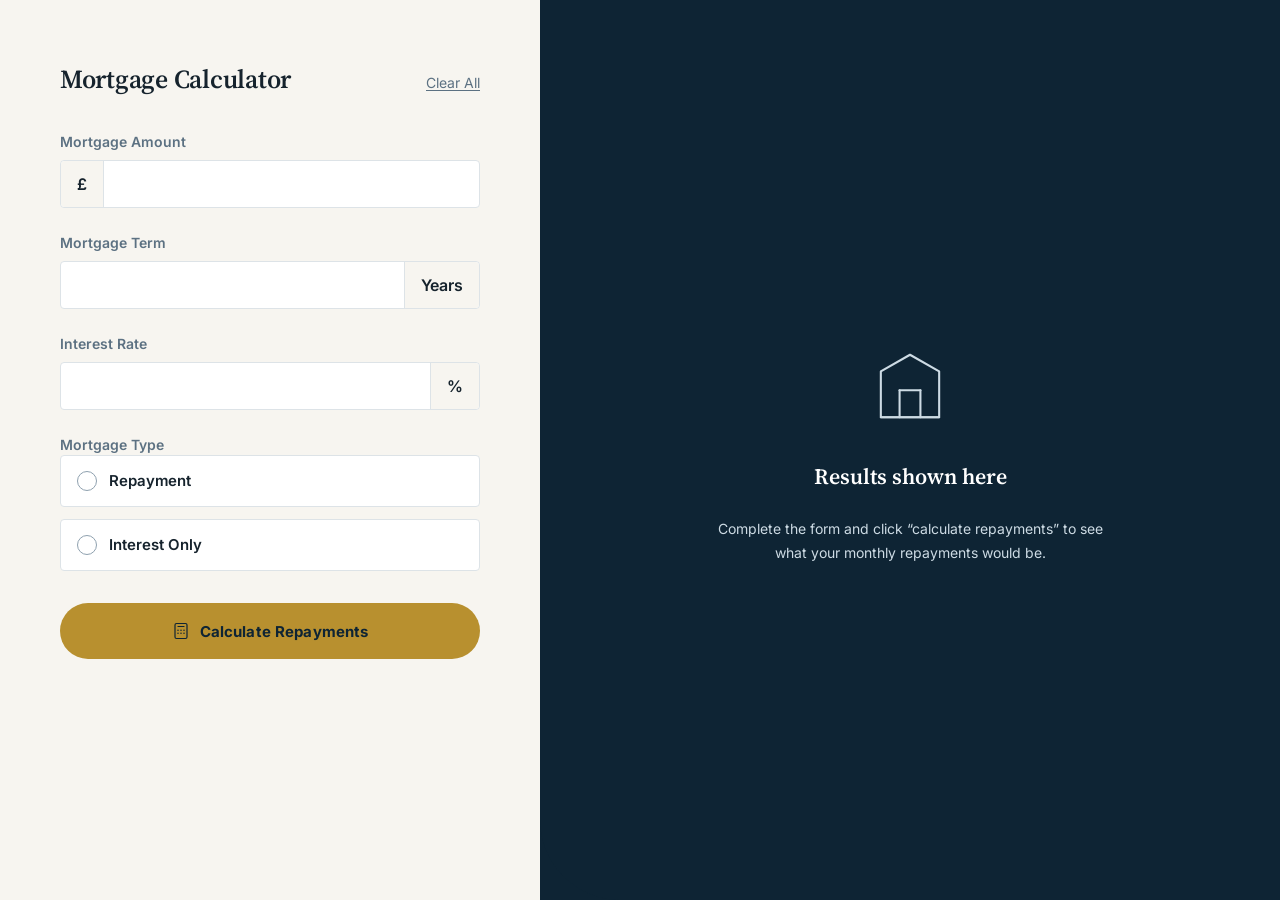
<file: index.html>
<!doctype html>
<html lang="en">
  <head>
    <meta charset="UTF-8" />
    <meta name="viewport" content="width=device-width, initial-scale=1.0" />
    <meta name="author" content="jibare-ekumma" />
    <meta
      name="description"
      content="Calculate your monthly and total mortgage repayments."
    />
    <link rel="preconnect" href="https://fonts.googleapis.com" />
    <link rel="preconnect" href="https://fonts.gstatic.com" crossorigin />
    <link
      href="https://fonts.googleapis.com/css2?family=Source+Serif+4:opsz,wght@8..60,500;8..60,600;8..60,700&family=Inter:wght@400;500;600;700&display=swap"
      rel="stylesheet"
    />
    <link rel="stylesheet" href="home.css" />
    <link rel="icon" href="images/favicon-32x32.png" type="image/png" />
    <title>Mortgage Repayment Calculator</title>
  </head>

  <body>
    <div class="app">
      <!-- FORM PANEL -->
      <main class="panel panel--form">
        <section class="form-card" id="form-section">
          <div class="form-card__header">
            <h1 class="form-card__title">Mortgage Calculator</h1>
            <button type="button" class="link-btn" id="clear-all-btn">
              Clear All
            </button>
          </div>

          <form class="form" novalidate>
            <!-- Mortgage Amount -->
            <div class="field">
              <label class="field__label" for="mortgage-amount">
                Mortgage Amount
              </label>
              <div class="field__control field__control--prefix">
                <span class="field__adorn">£</span>
                <input
                  id="mortgage-amount"
                  name="mortgage-amount"
                  type="number"
                  step="100"
                  min="0"
                  inputmode="decimal"
                  required
                />
              </div>
              <p class="field__error" id="error-amount">
                Field cannot be left empty
              </p>
            </div>

            <!-- Mortgage Term -->
            <div class="field">
              <label class="field__label" for="mortgage-term">
                Mortgage Term
              </label>
              <div class="field__control field__control--suffix">
                <input
                  id="mortgage-term"
                  name="mortgage-term"
                  type="number"
                  step="1"
                  min="0"
                  inputmode="numeric"
                  required
                />
                <span class="field__adorn">Years</span>
              </div>
              <p class="field__error" id="error-term">
                Field cannot be left empty
              </p>
            </div>

            <!-- Interest Rate -->
            <div class="field">
              <label class="field__label" for="interest-rate">
                Interest Rate
              </label>
              <div class="field__control field__control--suffix">
                <input
                  id="interest-rate"
                  name="interest-rate"
                  type="number"
                  step="0.1"
                  min="0"
                  inputmode="decimal"
                  required
                />
                <span class="field__adorn">%</span>
              </div>
              <p class="field__error" id="error-rate">
                Field cannot be left empty
              </p>
            </div>

            <!-- Repayment Type -->
            <fieldset class="radio-group">
              <legend class="field__label">Mortgage Type</legend>

              <label class="radio-option" for="repayment-radio">
                <input
                  id="repayment-radio"
                  type="radio"
                  name="type"
                  value="repayment"
                />
                <span class="radio-option__dot" aria-hidden="true"></span>
                <span class="radio-option__label">Repayment</span>
              </label>

              <label class="radio-option" for="interest-radio">
                <input
                  id="interest-radio"
                  type="radio"
                  name="type"
                  value="interest"
                />
                <span class="radio-option__dot" aria-hidden="true"></span>
                <span class="radio-option__label">Interest Only</span>
              </label>

              <p class="field__error" id="error-radio">
                Please select a mortgage type
              </p>
            </fieldset>

            <button type="button" class="btn-calculate" id="calculate-button">
              <svg
                viewBox="0 0 24 24"
                fill="none"
                aria-hidden="true"
                class="btn-calculate__icon"
              >
                <rect
                  x="4"
                  y="2"
                  width="16"
                  height="20"
                  rx="2"
                  stroke="currentColor"
                  stroke-width="1.6"
                />
                <line
                  x1="8"
                  y1="6"
                  x2="16"
                  y2="6"
                  stroke="currentColor"
                  stroke-width="1.6"
                  stroke-linecap="round"
                />
                <line
                  x1="8"
                  y1="11"
                  x2="8.01"
                  y2="11"
                  stroke="currentColor"
                  stroke-width="2"
                  stroke-linecap="round"
                />
                <line
                  x1="12"
                  y1="11"
                  x2="12.01"
                  y2="11"
                  stroke="currentColor"
                  stroke-width="2"
                  stroke-linecap="round"
                />
                <line
                  x1="16"
                  y1="11"
                  x2="16.01"
                  y2="11"
                  stroke="currentColor"
                  stroke-width="2"
                  stroke-linecap="round"
                />
                <line
                  x1="8"
                  y1="15"
                  x2="8.01"
                  y2="15"
                  stroke="currentColor"
                  stroke-width="2"
                  stroke-linecap="round"
                />
                <line
                  x1="12"
                  y1="15"
                  x2="12.01"
                  y2="15"
                  stroke="currentColor"
                  stroke-width="2"
                  stroke-linecap="round"
                />
                <line
                  x1="16"
                  y1="15"
                  x2="16.01"
                  y2="15"
                  stroke="currentColor"
                  stroke-width="2"
                  stroke-linecap="round"
                />
              </svg>
              Calculate Repayments
            </button>
          </form>
        </section>
      </main>

      <!-- RESULTS PANEL -->
      <aside class="panel panel--results">
        <section class="results-empty" id="results-empty">
          <svg
            viewBox="0 0 96 96"
            fill="none"
            class="results-empty__icon"
            aria-hidden="true"
          >
            <path
              d="M20 78 L20 34 L48 18 L76 34 L76 78 Z"
              stroke="currentColor"
              stroke-width="2"
              stroke-linejoin="round"
            />
            <line
              x1="20"
              y1="78"
              x2="76"
              y2="78"
              stroke="currentColor"
              stroke-width="2"
              stroke-linecap="round"
            />
            <line
              x1="38"
              y1="78"
              x2="38"
              y2="52"
              stroke="currentColor"
              stroke-width="2"
              stroke-linecap="round"
            />
            <line
              x1="58"
              y1="78"
              x2="58"
              y2="52"
              stroke="currentColor"
              stroke-width="2"
              stroke-linecap="round"
            />
            <line
              x1="38"
              y1="52"
              x2="58"
              y2="52"
              stroke="currentColor"
              stroke-width="2"
              stroke-linecap="round"
            />
          </svg>
          <h2 class="results-empty__title">Results shown here</h2>
          <p class="results-empty__text">
            Complete the form and click “calculate repayments” to see what your
            monthly repayments would be.
          </p>
        </section>

        <section class="results" id="results-section">
          <div class="results__header">
            <h2 class="results__title">Your Results</h2>
            <p class="results__text">
              Your results are shown below based on the information you
              provided. To adjust the results, edit the form and click
              “calculate repayments” again.
            </p>
          </div>

          <div class="results__card">
            <div class="result-row">
              <h3 class="result-row__label">Your monthly repayments</h3>
              <p
                class="result-row__value result-row__value--primary"
                id="monthly-repayment"
              >
                £<span id="monthly-result">0.00</span>
              </p>
            </div>

            <hr class="results__divider" />

            <div class="result-row">
              <h3 class="result-row__label">
                Total you'll repay over the term
              </h3>
              <p class="result-row__value" id="total-repayment">
                £<span id="total-result">0.00</span>
              </p>
            </div>
          </div>
        </section>
      </aside>
    </div>

    <script defer src="app.js"></script>
  </body>
</html>
</file>
<file: home.css>
*,
*::before,
*::after {
  box-sizing: border-box;
}

* {
  margin: 0;
  padding: 0;
}

html {
  font-size: 62.5%;
}

body {
  font-family: "Inter", system-ui, -apple-system, "Segoe UI", sans-serif;
  font-size: 1.5rem;
  color: #16232d;
  line-height: 1.5;
  background-color: #0e2434;
}

button {
  font-family: inherit;
  cursor: pointer;
  border: none;
  background: none;
  color: inherit;
}

input {
  font-family: inherit;
}

input[type=number]::-webkit-outer-spin-button, input[type=number]::-webkit-inner-spin-button {
  -webkit-appearance: none;
  margin: 0;
}

.app {
  display: flex;
  flex-direction: column;
  min-height: 100vh;
}
@media (min-width: 900px) {
  .app {
    flex-direction: row;
    align-items: stretch;
  }
}

.panel {
  width: 100%;
}

.panel--form {
  background-color: #f7f5f0;
  padding: 4rem 2.4rem;
}
@media (min-width: 900px) {
  .panel--form {
    max-width: 54rem;
    padding: 6rem;
  }
}

.panel--results {
  background-color: #0e2434;
  padding: 4rem 2.4rem;
  display: flex;
  flex-direction: column;
  justify-content: center;
}
@media (min-width: 900px) {
  .panel--results {
    flex: 1;
    padding: 6rem;
    border-radius: 0 0 0 8rem;
  }
}

.form-card {
  max-width: 44rem;
  margin: 0 auto;
}
.form-card__header {
  display: flex;
  align-items: baseline;
  justify-content: space-between;
  margin-bottom: 3.2rem;
}
.form-card__title {
  font-family: "Source Serif 4", Georgia, serif;
  font-size: 2.6rem;
  font-weight: 600;
  color: #16232d;
  letter-spacing: -0.01em;
}

.link-btn {
  font-size: 1.4rem;
  color: #5c7182;
  text-decoration: underline;
  text-underline-offset: 2px;
  transition: color 0.15s ease;
}
.link-btn:hover {
  color: #16232d;
}

.form {
  display: flex;
  flex-direction: column;
  gap: 2.4rem;
}

.field {
  display: flex;
  flex-direction: column;
  gap: 0.8rem;
}
.field__label {
  font-size: 1.4rem;
  font-weight: 600;
  color: #5c7182;
}
.field__control {
  position: relative;
  display: flex;
  align-items: stretch;
  height: 4.8rem;
  border: 1px solid #dde3e7;
  border-radius: 4px;
  background-color: #ffffff;
  transition: border-color 0.15s ease, box-shadow 0.15s ease;
}
.field__control:focus-within {
  border-color: #b8902f;
  box-shadow: 0 0 0 3px rgba(184, 144, 47, 0.25);
}
.field__control input {
  flex: 1;
  min-width: 0;
  height: 100%;
  border: none;
  background: transparent;
  font-size: 1.6rem;
  font-weight: 600;
  color: #16232d;
  padding: 0 1.6rem;
}
.field__control input:focus {
  outline: none;
}
.field__control input::-moz-placeholder {
  color: #8fa1af;
  font-weight: 400;
}
.field__control input::placeholder {
  color: #8fa1af;
  font-weight: 400;
}
.field__control--prefix .field__adorn {
  border-right: 1px solid #dde3e7;
  border-radius: 4px 0 0 4px;
}
.field__control--prefix input {
  border-radius: 0 4px 4px 0;
}
.field__control--suffix .field__adorn {
  border-left: 1px solid #dde3e7;
  border-radius: 0 4px 4px 0;
}
.field__control--suffix input {
  border-radius: 4px 0 0 4px;
}
.field__adorn {
  display: flex;
  align-items: center;
  justify-content: center;
  padding: 0 1.6rem;
  font-size: 1.6rem;
  font-weight: 600;
  color: #16232d;
  background-color: #f7f5f0;
}
.field__error {
  display: none;
  font-size: 1.3rem;
  color: #c0392b;
}
.field--invalid .field__control {
  border-color: #c0392b;
}
.field--invalid .field__error {
  display: block;
}

.radio-group {
  display: flex;
  flex-direction: column;
  gap: 1.2rem;
  border: none;
}
.radio-group--invalid .radio-option {
  border-color: #c0392b;
}
.radio-group--invalid .field__error {
  display: block;
}

.radio-option {
  display: flex;
  align-items: center;
  gap: 1.2rem;
  height: 5.2rem;
  padding: 0 1.6rem;
  border: 1px solid #dde3e7;
  border-radius: 4px;
  cursor: pointer;
  background-color: #ffffff;
  transition: border-color 0.15s ease, background-color 0.15s ease;
}
.radio-option:hover {
  border-color: #b8902f;
}
.radio-option input {
  position: absolute;
  opacity: 0;
  width: 0;
  height: 0;
}
.radio-option input:checked ~ .radio-option__dot {
  border-color: #b8902f;
}
.radio-option input:checked ~ .radio-option__dot::after {
  transform: scale(1);
}
.radio-option input:focus-visible ~ .radio-option__dot {
  box-shadow: 0 0 0 3px rgba(184, 144, 47, 0.25);
}
.radio-option__dot {
  width: 2rem;
  height: 2rem;
  flex-shrink: 0;
  border-radius: 50%;
  border: 1.5px solid #8fa1af;
  position: relative;
  transition: border-color 0.15s ease;
}
.radio-option__dot::after {
  content: "";
  position: absolute;
  inset: 0.4rem;
  border-radius: 50%;
  background-color: #b8902f;
  transform: scale(0);
  transition: transform 0.15s ease;
}
.radio-option__label {
  font-size: 1.5rem;
  font-weight: 600;
  color: #16232d;
}
.radio-option:has(input:checked) {
  border-color: #b8902f;
  background-color: #f4e6c4;
}

.btn-calculate {
  display: flex;
  align-items: center;
  justify-content: center;
  gap: 1rem;
  height: 5.6rem;
  border-radius: 999px;
  background-color: #b8902f;
  color: #0e2434;
  font-size: 1.5rem;
  font-weight: 700;
  letter-spacing: 0.01em;
  margin-top: 0.8rem;
  transition: background-color 0.15s ease;
}
.btn-calculate:hover {
  background-color: #a37f28;
}
.btn-calculate:focus-visible {
  outline: 2px solid #0e2434;
  outline-offset: 2px;
}
.btn-calculate__icon {
  width: 1.8rem;
  height: 1.8rem;
}

.results-empty {
  display: flex;
  flex-direction: column;
  align-items: center;
  text-align: center;
  gap: 2.4rem;
  max-width: 40rem;
  margin: 0 auto;
}
.results-empty__icon {
  width: 10rem;
  height: 10rem;
  color: #cddbe4;
}
.results-empty__title {
  font-family: "Source Serif 4", Georgia, serif;
  font-size: 2.2rem;
  font-weight: 600;
  color: #ffffff;
}
.results-empty__text {
  font-size: 1.4rem;
  color: #cddbe4;
  line-height: 1.7;
}

.results {
  display: none;
  flex-direction: column;
  gap: 3.2rem;
  max-width: 44rem;
  margin: 0 auto;
}
.results__header {
  display: flex;
  flex-direction: column;
  gap: 1rem;
}
.results__title {
  font-family: "Source Serif 4", Georgia, serif;
  font-size: 2.4rem;
  font-weight: 600;
  color: #ffffff;
}
.results__text {
  font-size: 1.4rem;
  color: #cddbe4;
  line-height: 1.7;
}
.results__card {
  background-color: #16354a;
  border-top: 3px solid #b8902f;
  border-radius: 6px;
  padding: 2.8rem 2.4rem;
  display: flex;
  flex-direction: column;
  gap: 2.4rem;
}
.results__divider {
  border: none;
  border-top: 1px solid #1e4359;
}

.result-row {
  display: flex;
  flex-direction: column;
  gap: 0.8rem;
}
.result-row__label {
  font-size: 1.4rem;
  font-weight: 500;
  color: #cddbe4;
}
.result-row__value {
  font-family: "Source Serif 4", Georgia, serif;
  font-size: 2.4rem;
  font-weight: 600;
  color: #ffffff;
}
.result-row__value--primary {
  font-size: 3.6rem;
  color: #b8902f;
}

.app.has-results .results-empty {
  display: none;
}
.app.has-results .results {
  display: flex;
}

@media (prefers-reduced-motion: reduce) {
  * {
    transition: none !important;
  }
}/*# sourceMappingURL=home.css.map */
</file>
